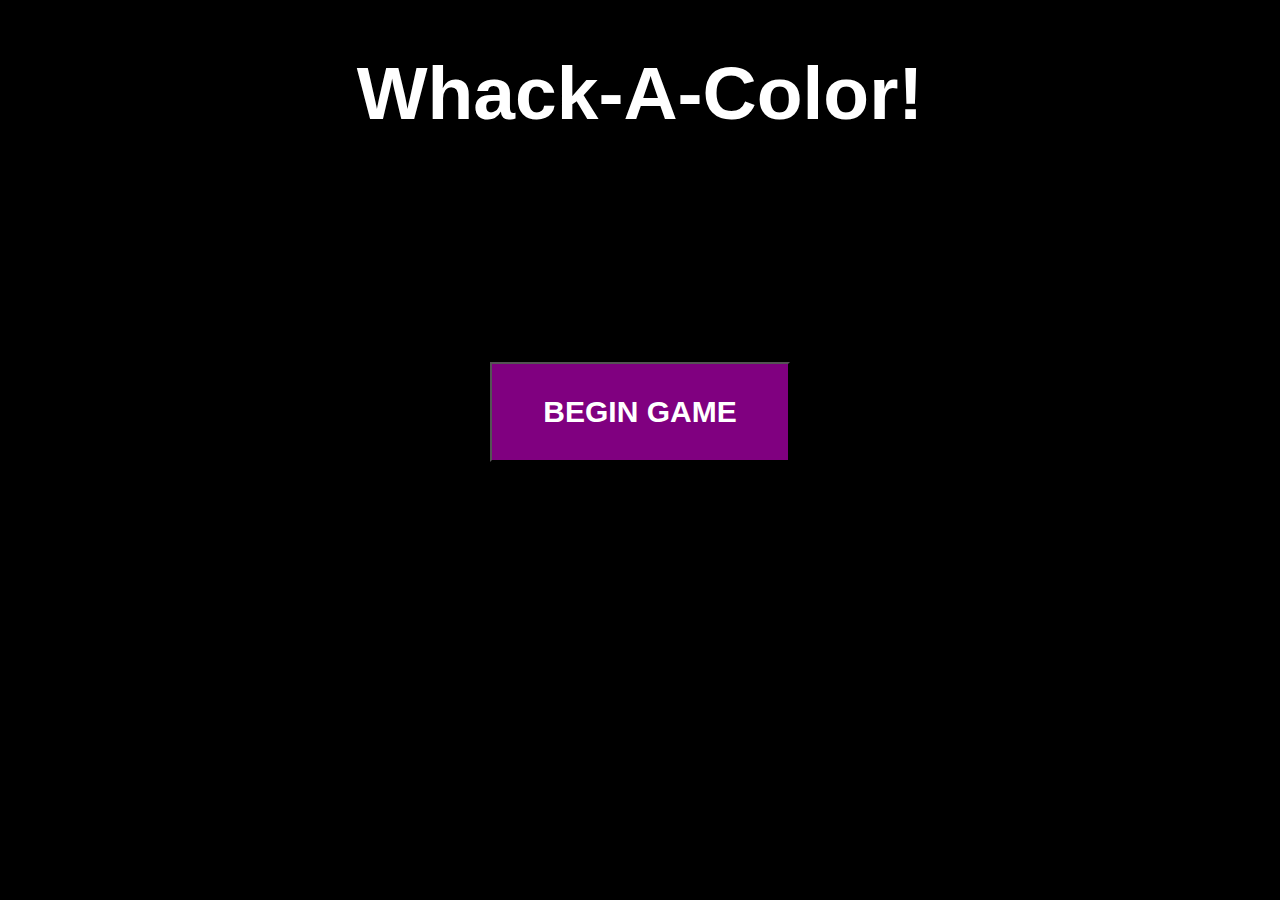
<file: index.html>
<!DOCTYPE html>
<html lang="en">
  <head>
    <title>Odd-One-Out</title>
    <style>
      body {
        background-color: black;
        font-family: "Raleway", Sans-serif;
      }
      .move {
        color: white;
        background-color: purple;
        width: 300px;
        height: 100px;
        margin: 175px;
        font-size: 30px;
      }
      h1 {
        color: white;
        font-size: 75px;
      }
    </style>
  </head>
  <body>
    <center>
      <h1>Whack-A-Color!</h1>
    </center>
    <center>
      <button class="move" onclick="change('game.html')">
        <strong>BEGIN GAME</strong>
      </button>
    </center>
    <script src="whackAColor.js"></script>
  </body>
</html>
</file>
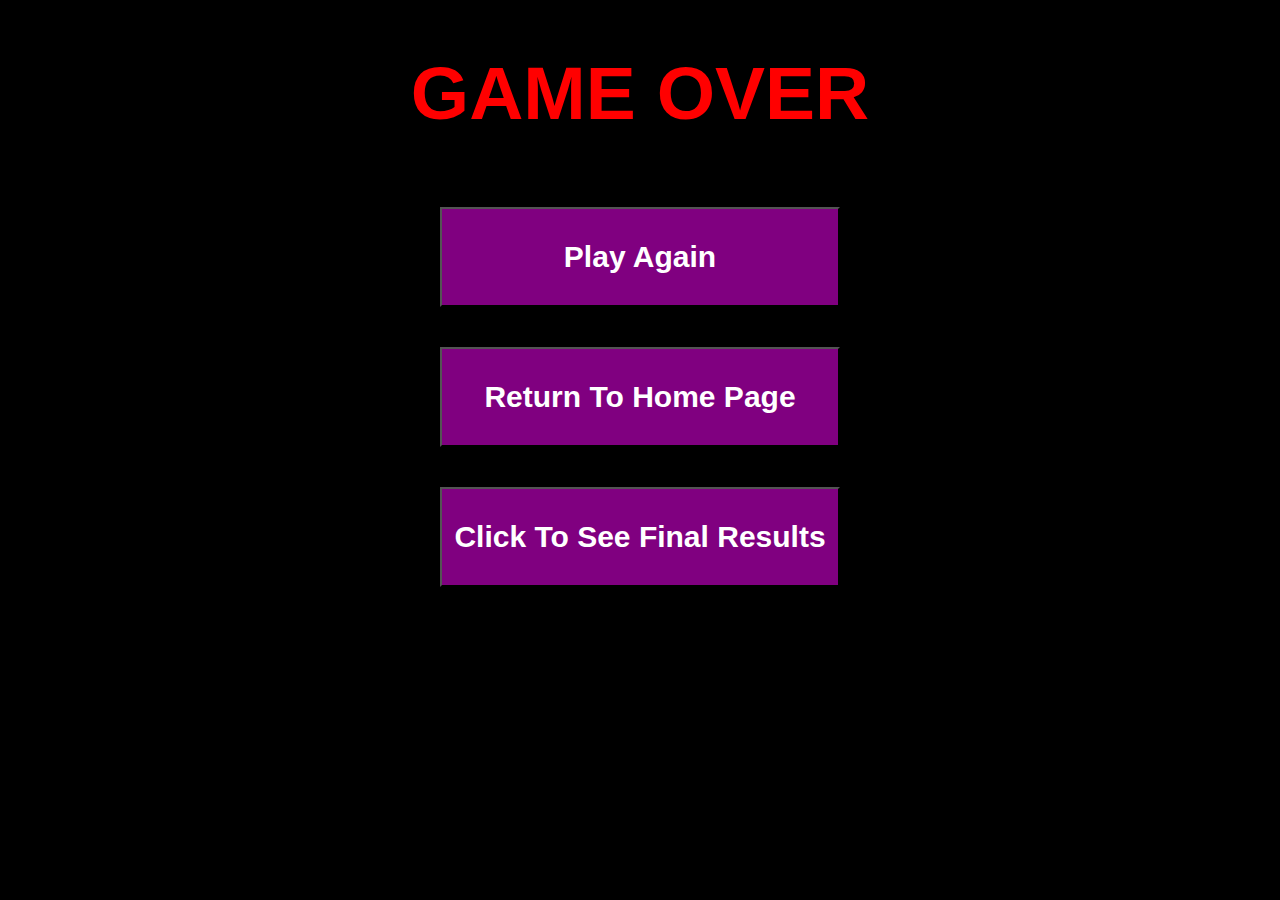
<file: end.html>
<!DOCTYPE html>
<html lang="en">
  <head>
    <title>Odd-One-Out</title>
    <script src="whackAColor.js"></script>
    <style>
      .move {
        color: white;
        background-color: purple;
        width: 400px;
        height: 100px;
        font-size: 30px;
        margin: 20px;
        font-family: "Raleway", Sans-serif;
      }
      #fin {
        color: white;
        background-color: purple;
        width: 400px;
        height: 100px;
        font-size: 30px;
        margin: 20px;
        font-family: "Raleway", Sans-serif;
      }
      body {
        background-color: black;
        font-family: "Raleway", Sans-serif;
      }
      h1 {
        color: red;
        font-size: 75px;
        font-family: "Raleway", Sans-serif;
      }
    </style>
  </head>
  <body>
    <center>
      <h1>GAME OVER</h1>
      <button class="move" onclick="change('game.html')">
        <strong>Play Again</strong>
      </button>
    </center>
    <center>
      <button class="move" onclick="change('index.html')">
        <strong>Return To Home Page</strong>
      </button>
    </center>
    <center>
      <button id="fin" onclick="showScore()">
        <strong>Click To See Final Results</strong>
      </button>
    </center>
    <script type="type/javascript">
      showScore();
    </script>
  </body>
</html>
</file>
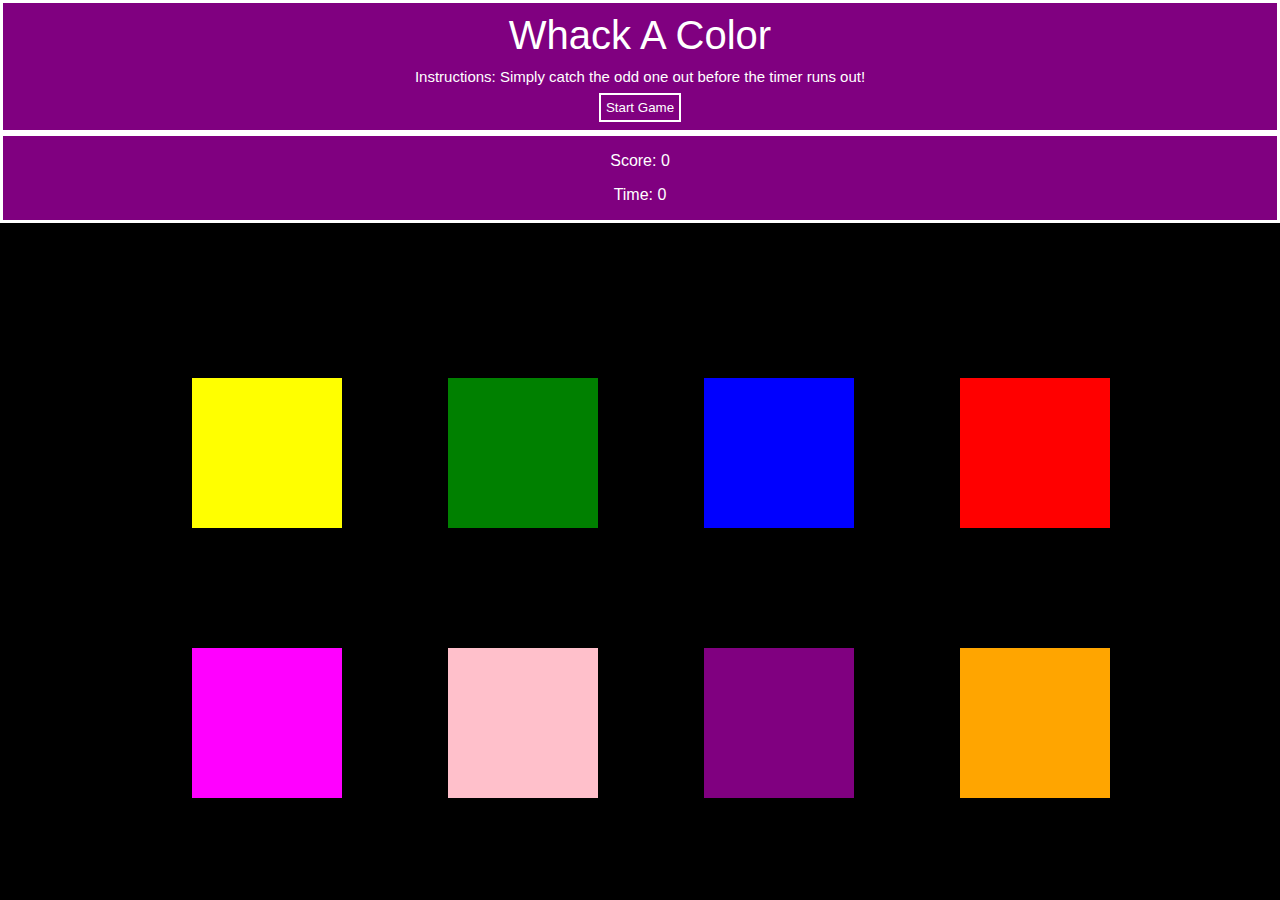
<file: game.html>
<!DOCTYPE html>
<html lang="en">
  <head>
    <title>Odd-One-Out</title>
    <link rel="stylesheet" href="whackColor.css" />
    <style></style>
  </head>
  <body>
    <div id="topHalf">
      <center><p id="title">Whack A Color</p></center>
      <center>
        <p id="instr">
          Instructions: Simply catch the odd one out before the timer runs out!
        </p>
      </center>
      <button class="change" onclick="start()">Start Game</button>
    </div>
    <div id="bottomHalf">
      <p id="score">Score: 0</p>
      <p id="counters">Time: 0</p>
    </div>

    <div id="squares">
      <div class="square1"></div>
      <div class="square2"></div>
      <div class="square3"></div>
      <div class="square4"></div>
      <div class="square5"></div>
      <div class="square6"></div>
      <div class="square7"></div>
      <div class="square8"></div>
    </div>

    <script src="whackAColor.js"></script>
  </body>
</html>
</file>
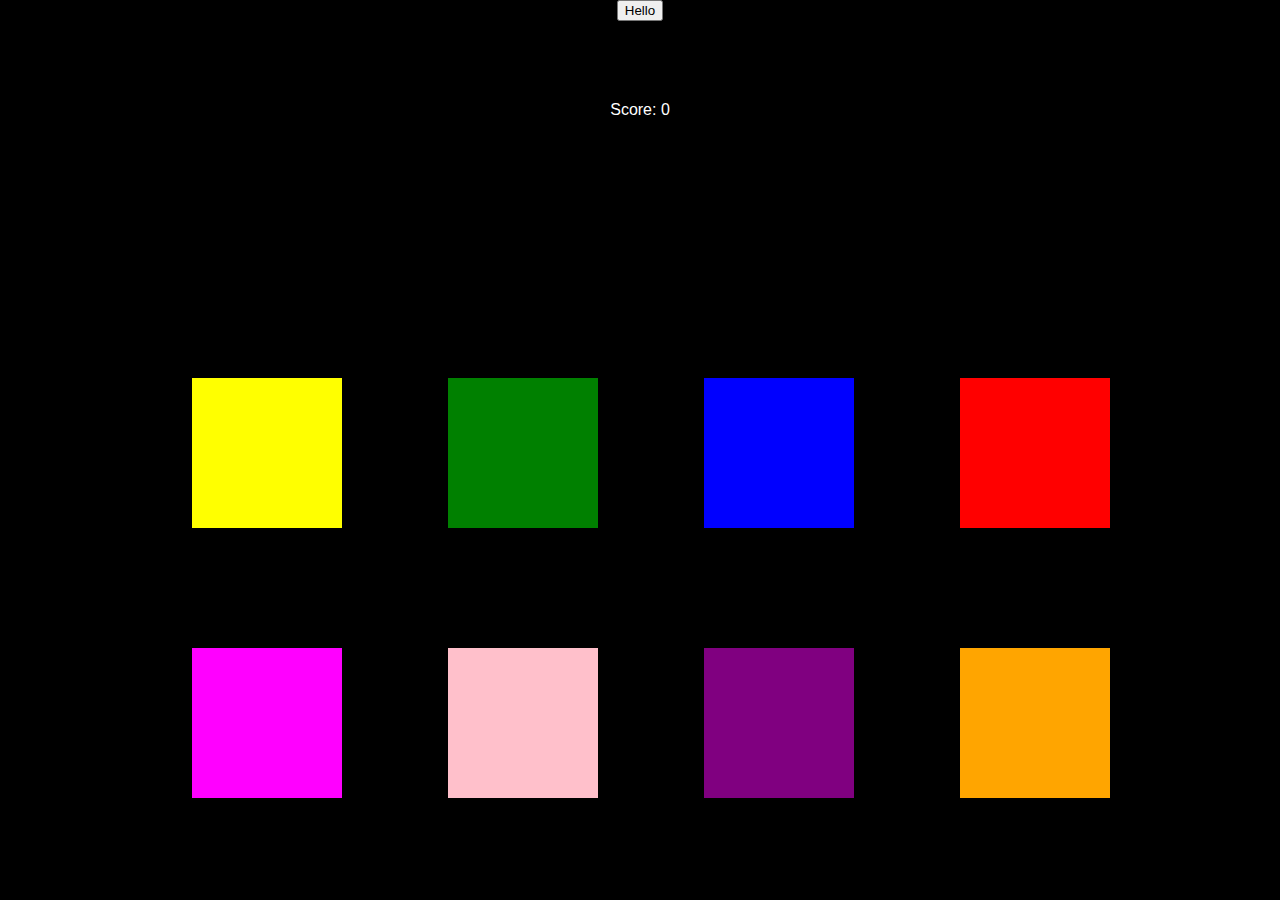
<file: WhackAColor.html>
<!DOCTYPE html>
<html lang="en">
  <head>
    <title>Odd-One-Out</title>
    <link rel="stylesheet" href="whackColor.css">
    <style>
      
    </style>
  </head>
  <body>
    <button id="change" onclick="clickSquare()">
      Hello
    </button>
    <div id = "top">
      <h1>Catch the Odd One Out!</h1>
      <p id = "score">
        Score: 0
      </p>
      <p id = "time">
        Time: 5 seconds
      </p>
    </div>
    <div id = "boxes">
      <div class = "square1"></div>
      <div class = "square2"></div>
      <div class = "square3"></div>
      <div class = "square4"></div>
      <div class = "square5"></div>
      <div class = "square6"></div>
      <div class = "square7"></div>
      <div class = "square8"></div>-->
    </div>
<script src = "whackAColor.js"></script>
  </body>
</html>
</file>
<file: whackColor.css>
#title{
  text-align: center;
  color:white;
  font-family: "Raleway", Sans-serif;
  font-size: 40px;
  margin: 0px;
  padding: 10px;
}
#instr{
  text-align: center;
  color:white;
  font-family: "Raleway", Sans-serif;
  font-size: 15px;
  margin: 0px;
  padding: 0px;
  border: 0px;
}
body{
  text-align: center;
  background-color: black;
  font-family: Sans-Serif;
  position: auto;
  margin: 0px;
  padding: 0px;
}

#score{
  color:white;
}
#counters{
  color:white;
}

#topHalf
{ 
  margin: 0px;
  padding: 0px;
  background-color: purple;
  border: solid white;
  height: 30%;
}

#bottomHalf
{ 
  margin: 0px;
  padding: 0px;
  background-color: purple;
  border: solid white;
  height: 30%;
}

.square1{
  top: 42%;
  left: 75%;
  height: 150px;
  width: 150px;
  background-color: red;
  margin:0px; 
  position: absolute;
}


.square2{
  top: 42%;
  left: 55%;
  height: 150px;
  width: 150px;
  background-color: blue;
  position: absolute;
}

.square3{
  top: 42%;
  left: 35%;
  height: 150px;
  width: 150px;
  background-color: green;
  position: absolute;
}
.square4{
  top: 42%;
  left: 15%;
  height: 150px;
  width: 150px;
  background-color: yellow;
  position: absolute;
}
.square5{
  top: 72%;
  left: 75%;
  height: 150px;
  width: 150px;
  background-color: orange;
  position: absolute;
}
.square6{
  top: 72%;
  left: 55%;
  height: 150px;
  width: 150px;
  background-color: purple;
  position: absolute;
}
.square7{
  top: 72%;
  left: 35%;
  height: 150px;
  width: 150px;
  background-color: pink;
  position: absolute;
}
.square8{
  top: 72%;
  left: 15%;
  height: 150px;
  width: 150px;
  background-color: magenta;
  position: absolute;
}
.change{
  color: white;
  background-color: purple;
  border: 2px solid white;
  padding: 5px;
  margin: 8px;
}
</file>
